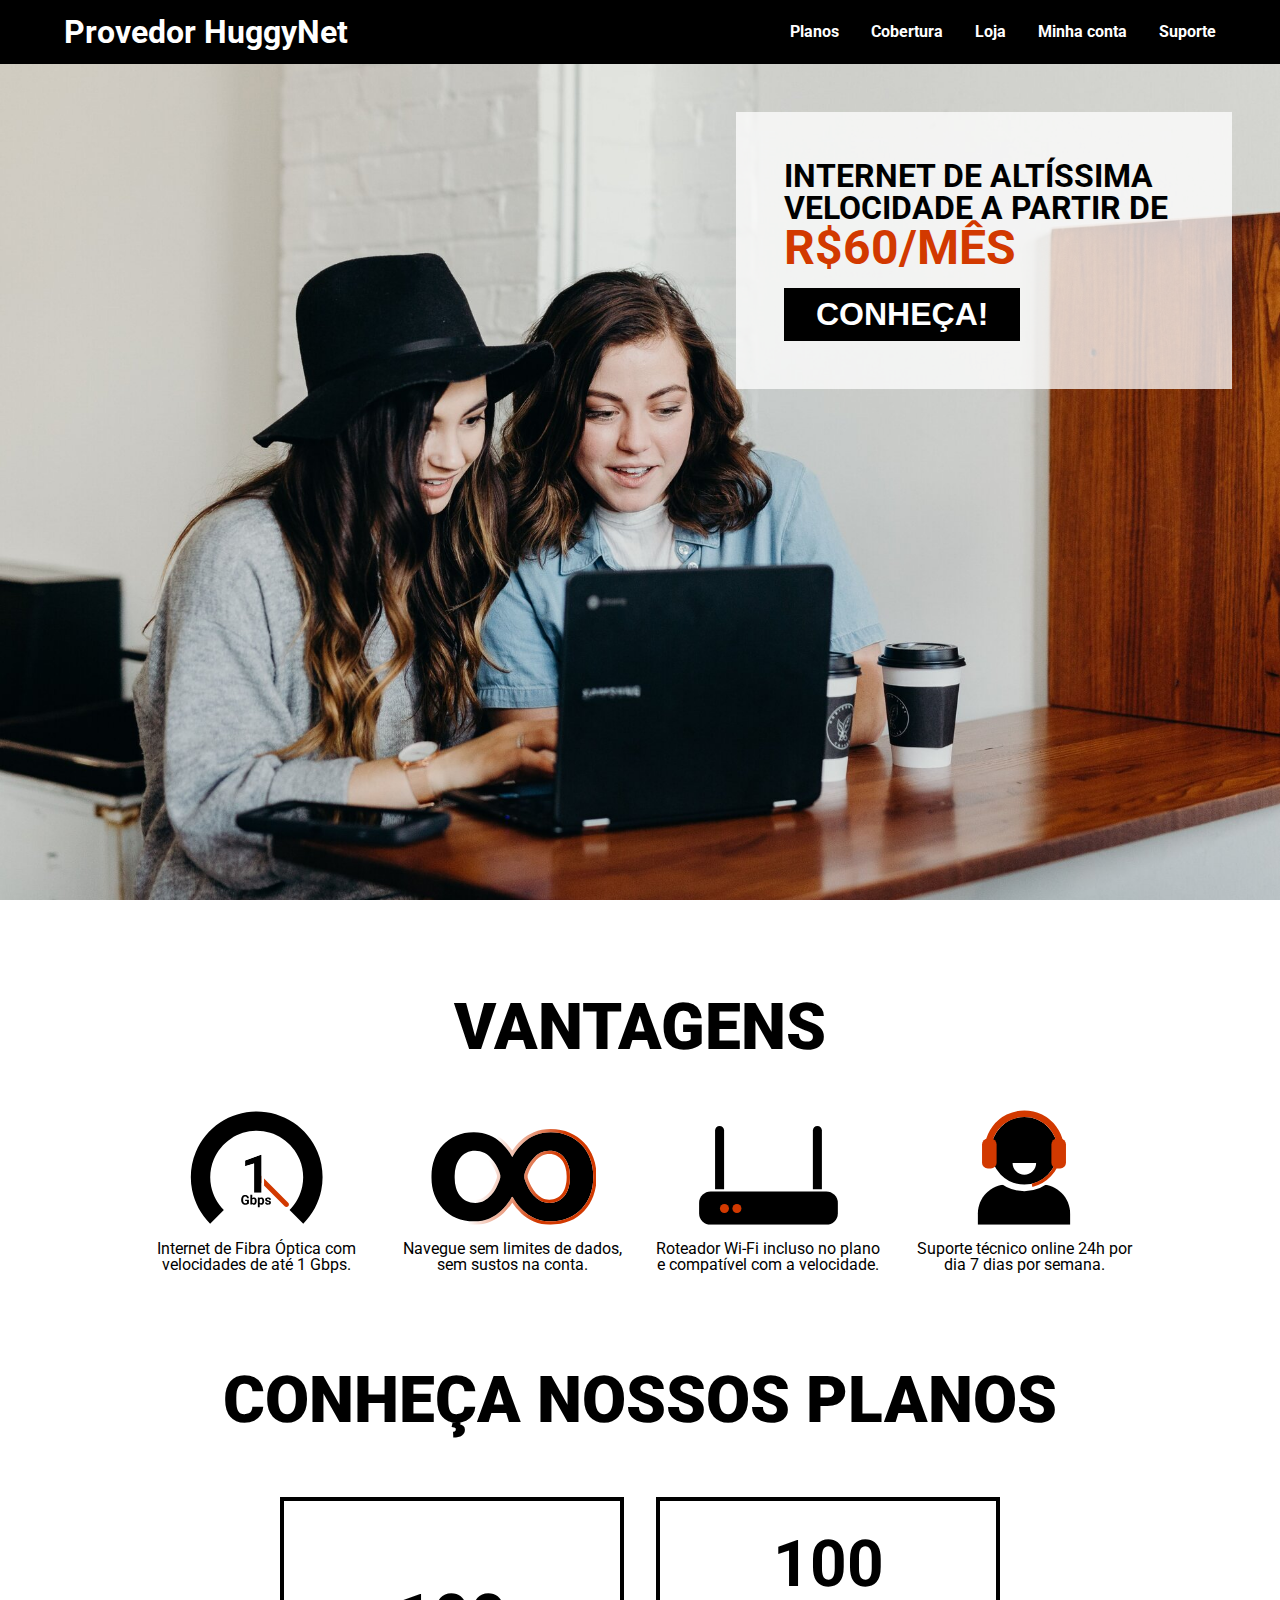
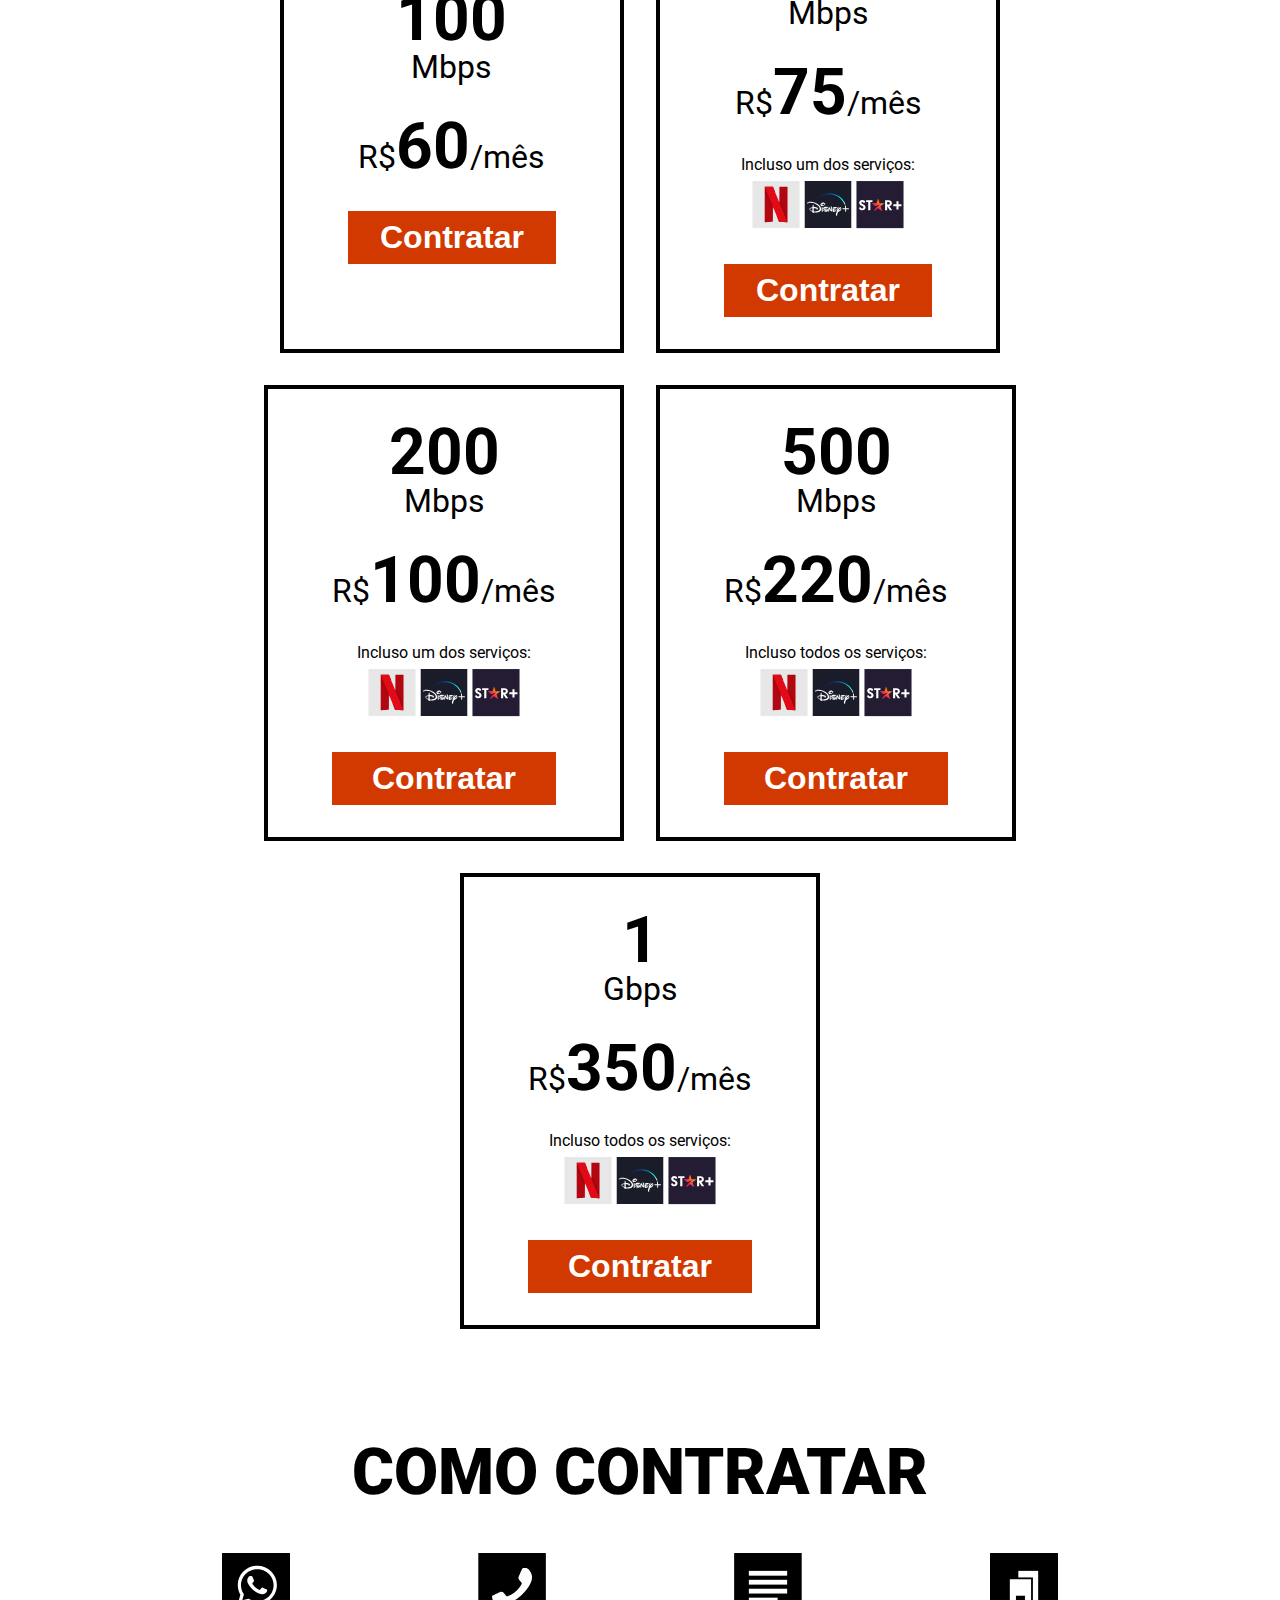
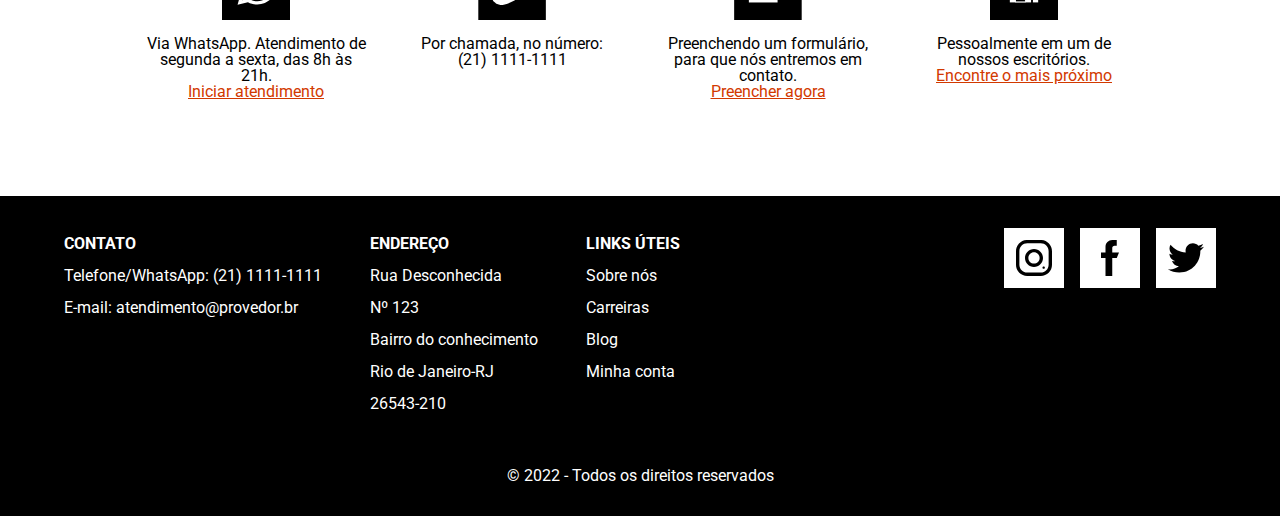
<file: ProvedorHuggyNet/index.html>
<!DOCTYPE html>
<html lang="pt-BR">

<head>
    <meta charset="UTF-8">
    <meta http-equiv="X-UA-Compatible" content="IE=edge">
    <meta name="viewport" content="width=device-width, initial-scale=1.0">
    <link rel="stylesheet" href="./reset.css">
    <link rel="stylesheet" href="./styles.css">
    <link rel="preconnect" href="https://fonts.googleapis.com">
    <link rel="preconnect" href="https://fonts.gstatic.com" crossorigin>
    <link
        href="https://fonts.googleapis.com/css2?family=Roboto:ital,wght@0,300;0,400;0,700;0,900;1,300;1,400;1,700;1,900&display=swap"
        rel="stylesheet">
    <title>HuggyNet</title>
</head>

<body>
    <header>
        <span id="brand"><a href="#">Provedor HuggyNet</a></span>
        <nav>
            <ul>
                <li><a href="#">Planos</a></li>
                <li><a href="#">Cobertura</a></li>
                <li><a href="#">Loja</a></li>
                <li><a href="#">Minha conta</a></li>
                <li><a href="#">Suporte</a></li>
            </ul>
        </nav>
    </header>
    <section id="banner">
        <!-- <img src="/images/banner.jpg" alt="Duas pessoas usando o computador."> -->
        <div id="banner-container">
            <div id="banner-text">INTERNET DE ALTÍSSIMA VELOCIDADE A PARTIR DE</div>
            <div id="banner-price">R$60/MÊS</div>
            <button>CONHEÇA!</button> 

            <!-- Init code Huggy.chat  //--><script>var $_Huggy = { defaultCountry: '+55', uuid: '3be8f383-da49-406b-a8ec-50e76a468f90' , company: '336571' }; (function(i,s,o,g,r,a,m){ i[r]={context:{id:'33a22a45e6bed4e3084b310f15be30d6'}};a=o;o=s.createElement(o); o.async=1;o.src=g;m=s.getElementsByTagName(a)[0];m.parentNode.insertBefore(o,m); })(window,document,'script','https://js.huggy.chat/widget.min.js','pwz');</script><!-- End code Huggy.chat  //-->
        </div>
    </section>
    <section>
        <h2>VANTAGENS</h2>
        <div id="wrap-vantagens">
            <div class="item-vantagens">
                <img src="./images/vantagens-velocidade.svg">
                <p>Internet de Fibra Óptica com velocidades de até 1 Gbps.</p>
            </div>
            <div class="item-vantagens">
                <img src="./images/vantagens-semLimites.svg">
                <p>Navegue sem limites de dados, sem sustos na conta.</p>
            </div>
            <div class="item-vantagens">
                <img src="./images/vantagens-equipamento.svg">
                <p>Roteador Wi-Fi incluso no plano e compatível com a velocidade.</p>
            </div>
            <div class="item-vantagens">
                <img src="./images/vantagens-suporte.svg">
                <p>Suporte técnico online 24h por dia 7 dias por semana.</p>
            </div>
        </div>
    </section>
    <section>
        <h2>CONHEÇA NOSSOS PLANOS</h2>
        <div id="wrap-planos">
            <div class="plano">
                <div class="plano-velocidade">100</div>
                <div class="plano-unidade">Mbps</div>
                <div class="plano-valor">R$<b>60</b>/mês</div>
                <button>Contratar</button>
            </div>
            <div class="plano">
                <div class="plano-velocidade">100</div>
                <div class="plano-unidade">Mbps</div>
                <div class="plano-valor">R$<b>75</b>/mês</div>
                <div class="plano-servicos">Incluso um dos serviços:</div>
                <div class="plano-wrap-servicos">
                    <img src="./images/adicionais-netflix.svg">
                    <img src="./images/adicionais-disney.svg">
                    <img src="./images/adicionais-star.svg">
                </div>
                <button>Contratar</button>
            </div>
            <div class="plano">
                <div class="plano-velocidade">200</div>
                <div class="plano-unidade">Mbps</div>
                <div class="plano-valor">R$<b>100</b>/mês</div>
                <div class="plano-servicos">Incluso um dos serviços:</div>
                <div class="plano-wrap-servicos">
                    <img src="./images/adicionais-netflix.svg">
                    <img src="./images/adicionais-disney.svg">
                    <img src="./images/adicionais-star.svg">
                </div>
                <button>Contratar</button>
            </div>
            <div class="plano">
                <div class="plano-velocidade">500</div>
                <div class="plano-unidade">Mbps</div>
                <div class="plano-valor">R$<b>220</b>/mês</div>
                <div class="plano-servicos">Incluso todos os serviços:</div>
                <div class="plano-wrap-servicos">
                    <img src="./images/adicionais-netflix.svg">
                    <img src="./images/adicionais-disney.svg">
                    <img src="./images/adicionais-star.svg">
                </div>
                <button>Contratar</button>
            </div>
            <div class="plano">
                <div class="plano-velocidade">1</div>
                <div class="plano-unidade">Gbps</div>
                <div class="plano-valor">R$<b>350</b>/mês</div>
                <div class="plano-servicos">Incluso todos os serviços:</div>
                <div class="plano-wrap-servicos">
                    <img src="./images/adicionais-netflix.svg">
                    <img src="./images/adicionais-disney.svg">
                    <img src="./images/adicionais-star.svg">
                </div>
                <button>Contratar</button>
            </div>
        </div>
    </section>
    <section>
        <h2>COMO CONTRATAR</h2>
        <div id="wrap-contratar">
            <div class="item-contratar">
                <img src="./images/contratar-whatsapp.svg">
                <p>Via WhatsApp. Atendimento de segunda a sexta, das 8h às 21h.<br><a href="#">Iniciar atendimento</a>
                </p>
            </div>
            <div class="item-contratar">
                <img src="./images/contratar-telefone.svg">
                <p>Por chamada, no número:<br>(21) 1111-1111</p>
            </div>
            <div class="item-contratar">
                <img src="./images/contratar-formulario.svg">
                <p>Preenchendo um formulário, para que nós entremos em contato.<br><a href="">Preencher agora</a></p>
            </div>
            <div class="item-contratar">
                <img src="./images/contratar-escritorio.svg">
                <p>Pessoalmente em um de nossos escritórios.<br><a href="">Encontre o mais próximo</a></p>
            </div>
        </div>
    </section>
    <footer>
        <div id="wrap-colunas-redes">
            <div id="wrap-colunas-rodape">
                <div class="coluna-rodape">
                    <div><b>CONTATO</b></div>
                    <div><a href="#">Telefone/WhatsApp: (21) 1111-1111</a></div>
                    <div><a href="#">E-mail: atendimento@provedor.br</a></div>
                </div>
                <div class="coluna-rodape">
                    <div><b>ENDEREÇO</b></div>
                    <address>
                        Rua Desconhecida <br>
                        Nº 123 <br>
                        Bairro do conhecimento <br>
                        Rio de Janeiro-RJ <br>
                        26543-210
                    </address>
                </div>
                <div class="coluna-rodape">
                    <div><b>LINKS ÚTEIS</b></div>
                    <a href="#">Sobre nós</a>
                    <a href="#">Carreiras</a>
                    <a href="#">Blog</a>
                    <a href="#">Minha conta</a>
                </div>
            </div>
            <div id="redes-sociais">
                <a href="#">
                    <img src="./images/redesSociais-instagram.svg">
                </a>
                <a href="#">
                    <img src="./images/redesSociais-facebook.svg">
                </a>
                <a href="#">
                    <img src="./images/redesSociais-twitter.svg">
                </a>
            </div>
        </div>
        <div id="copyright">&copy; 2022 - Todos os direitos reservados</div>
    </footer>
  
</body>

</html>
</file>
<file: ProvedorHuggyNet/styles.css>
/* Cores do site: */

:root {
    --laranja: #D23900;
    --preto: black;
    --branco: white;
}

/* Padrões */

html {
    font-family: 'Roboto', Arial, sans-serif;
    font-size: 100%;
    background-color: var(--branco);
    cursor: default;
}

header, footer {
    background-color: var(--preto);
    color: var(--branco);
    padding: 0 5vw;
}

section {
    margin: 6rem 10vw;
}

a {
    color: var(--laranja);
}

button { 
    font-size: 2rem;
    font-weight: 700;
    padding: 0.5rem 2rem;
    background-color: var(--laranja);
    color: var(--branco);
    border: none;
    cursor: pointer;
}

h2 {
    font-size: 4rem;
    font-weight: 900;
    margin-bottom: 3rem;
    text-align: center;
}

/* Header */

header {
    height: 4rem;
    display: flex;
    flex-flow: row;
    justify-content: space-between;
    align-items: center;
}

#brand {
    font-size: 2rem;
    font-weight: 900;
}

header a {
    color: var(--branco);
    text-decoration: none;
    font-weight: 700;
    border-bottom: var(--laranja); /* evita que ela comece branca */
    transition: border-bottom 100ms;
}

header nav a:hover {
    border-bottom: 3px solid var(--laranja);
}

nav ul {
    display: flex;
    flex-flow: row;
}

nav li {
    margin-left: 2rem;
}

/* banner */ 

#banner {
    background-image: url('./images/banner.jpg');
    background-size: cover;
    background-position: center;
    margin: 0;
    height: calc(100vh - 4rem);
    display: flex;
    justify-content: end;
    align-items: flex-start;
}

#banner-container {
    background-color: rgb(255, 255, 255, 0.75);
    width: 25rem;
    padding: 3rem;
    margin: 3rem;
}

#banner-text {
    font-size: 2rem;
    font-weight: 700;
}

#banner-price {
    font-size: 3rem;
    font-weight: 700;
    color: var(--laranja);
}

#banner button {
    background-color: var(--preto);
    margin-top: 1rem;
}

/* Vantagens */

#wrap-vantagens {
    display: flex;
    flex-flow: row;
    justify-content: space-between;
}

.item-vantagens {
    display: flex;
    flex-flow: column;
    align-items: center;
    text-align: center;
    width: 15rem;
    margin: 0 1rem;
}

.item-vantagens img {
    margin-bottom: 1rem;
    width: 75%;
}

/* CONHEÇA NOSSOS PLANOS */

.plano {
    display: flex;
    flex-flow: column;
    justify-content: center;
    margin: 1rem;
    border: 4px solid var(--preto);
    text-align: center;
    padding: 2rem 4rem;
    width: fit-content;
}

.plano-velocidade {
    font-size: 4rem;
    font-weight: 700;
}

.plano-unidade {
    font-size: 2rem;
    margin-bottom: 2rem;
}

.plano-valor {
    font-size: 2rem;
    margin-bottom: 2rem;
}

.plano-valor b {
    font-size: 4rem;
    font-weight: 700;
}

.plano-wrap-servicos {
    margin-top: 0.5rem;
    margin-bottom: 2rem;
}

.plano-wrap-servicos img {
    width: 3rem;
}

.plano button {
    transition: transform 100ms;
}

.plano button:hover {
    transform: scale(1.1, 1.1);
}

#wrap-planos {
    display: flex;
    flex-flow: row;
    flex-wrap: wrap;
    justify-content: center;
}

/* Como contratar */

#wrap-contratar {
    display: flex;
    flex-flow: row;
    justify-content: center;
}

.item-contratar {
    display: flex;
    flex-flow: column;
    align-items: center;
    text-align: center;
    width: 15rem;
    margin: 0 1rem;
}

.item-contratar img {
    margin-bottom: 1rem;
    width: 30%;
}

/* Footer */
footer {
    padding-top: 2rem;
    padding-bottom: 2rem;
}

footer a {
    text-decoration: none;
    color: var(--branco);
}

footer a:hover {
    color: var(--laranja);
}

#wrap-colunas-redes {
    display: flex;
    justify-content: space-between;
}


#wrap-colunas-rodape {
    display: flex;
    line-height: 2;
}

.coluna-rodape {
    margin-right: 3rem;
}

footer b {
    font-weight: 700;
}

#wrap-colunas-rodape a {
    display: block;
}


#redes-sociais {
    display: flex;
    flex-flow: row;
}

#redes-sociais a {
    text-decoration: none;
    margin-left: 1rem;
}

#copyright {
    text-align: center;
    margin-top: 3rem;
}
</file>
